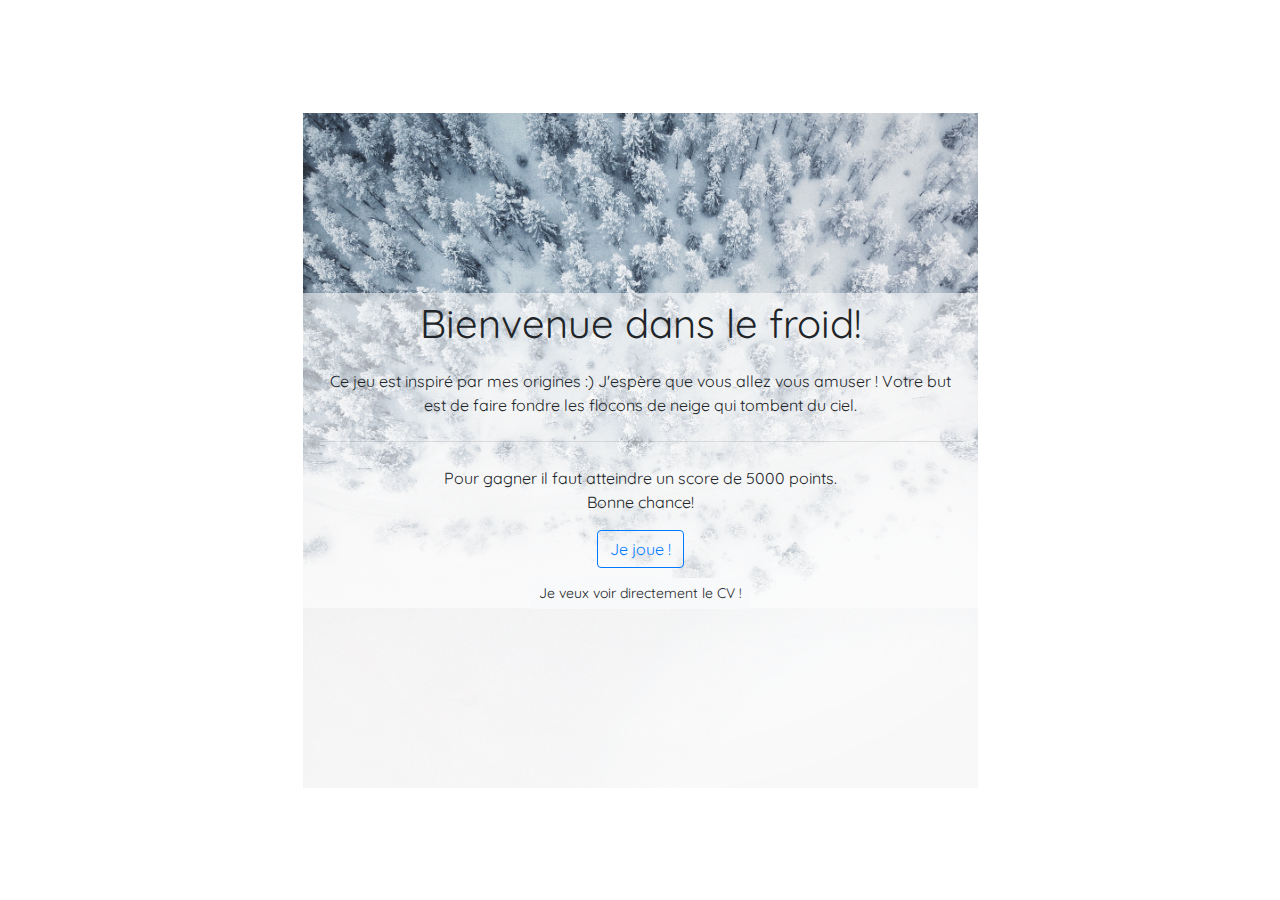
<file: index.html>
<!DOCTYPE html>
<html lang="en">
<head>
    <meta name="viewport" content="width=device-width, initial-scale=1, shrink-to-fit=no">
    <meta charset="UTF-8">
    <title>Welcome!</title>

    <style type="text/css">
        @media (min-width: 768px) {
            #titre {
                font-size: 40px;
            }

            p {
                font-size: 16px;
            }

            .btn {
                font-size: 18px;
            }
        }

        @media (max-width: 767px) {
            #titre {
                font-size: 30px;
            }

            p {
                font-size: 12px;
            }

            .btn {
                font-size: 14px;
            }
        }

        body {
            margin: 0;
        }

        a {
            display: block;
            margin-bottom: 10px;
        }

        .container {
            width: 75vh;
            height: 75vh;
            position: relative;
            background-image: url(../Images/image3.jpg);
            background-size: cover;
            background-position: center;
        }

        #space {
            height: 20vh;
        }

        #text {
            height: 35vh;
            background-color: rgba(255, 255, 255, 0.55);
            margin-right: 0;
            margin-left: 0;
        }
    
    </style>

    <link rel="stylesheet" href="https://stackpath.bootstrapcdn.com/bootstrap/4.4.1/css/bootstrap.min.css" integrity="sha384-Vkoo8x4CGsO3+Hhxv8T/Q5PaXtkKtu6ug5TOeNV6gBiFeWPGFN9MuhOf23Q9Ifjh" crossorigin="anonymous">
    <link rel="stylesheet" href="./Assets/css/style.css" type="text/css">
    <link href="https://fonts.googleapis.com/css?family=Quicksand:400,700&display=swap" rel="stylesheet">

</head>
<body>
    <div class='container text-center'>
        <div id="space" class="row">
            <div class="col align-middle">

            </div>
        </div> 
        <div id="text" class="row">
            <div class="col align-middle">

            <p id="titre"> Bienvenue dans le froid! </p>
            <p> Ce jeu est inspiré par mes origines :) J'espère que vous allez vous amuser ! Votre but est de faire fondre les flocons de neige qui tombent du ciel. </p>
            <hr class="my-4">
            <p> Pour gagner il faut atteindre un score de 5000 points. </br> Bonne chance! </p>
              
            <div>
                <a class="btn btn-outline-primary" href="./Assets/html/snowfall.html" role="button"> Je joue ! </a>
            </div>
            <div>
                <a class="btn btn-light btn-sm" href="./Assets/html/cv.html" role="button"> Je veux voir directement le CV ! </a> 
            </div>
            

            </div>
        </div> 
    </div>
    <script src="https://code.jquery.com/jquery-3.4.1.slim.min.js" integrity="sha384-J6qa4849blE2+poT4WnyKhv5vZF5SrPo0iEjwBvKU7imGFAV0wwj1yYfoRSJoZ+n" crossorigin="anonymous"></script>
    <script src="https://cdn.jsdelivr.net/npm/popper.js@1.16.0/dist/umd/popper.min.js" integrity="sha384-Q6E9RHvbIyZFJoft+2mJbHaEWldlvI9IOYy5n3zV9zzTtmI3UksdQRVvoxMfooAo" crossorigin="anonymous"></script>
    <script src="https://stackpath.bootstrapcdn.com/bootstrap/4.4.1/js/bootstrap.min.js" integrity="sha384-wfSDF2E50Y2D1uUdj0O3uMBJnjuUD4Ih7YwaYd1iqfktj0Uod8GCExl3Og8ifwB6" crossorigin="anonymous"></script>
</body>
</html>
</file>
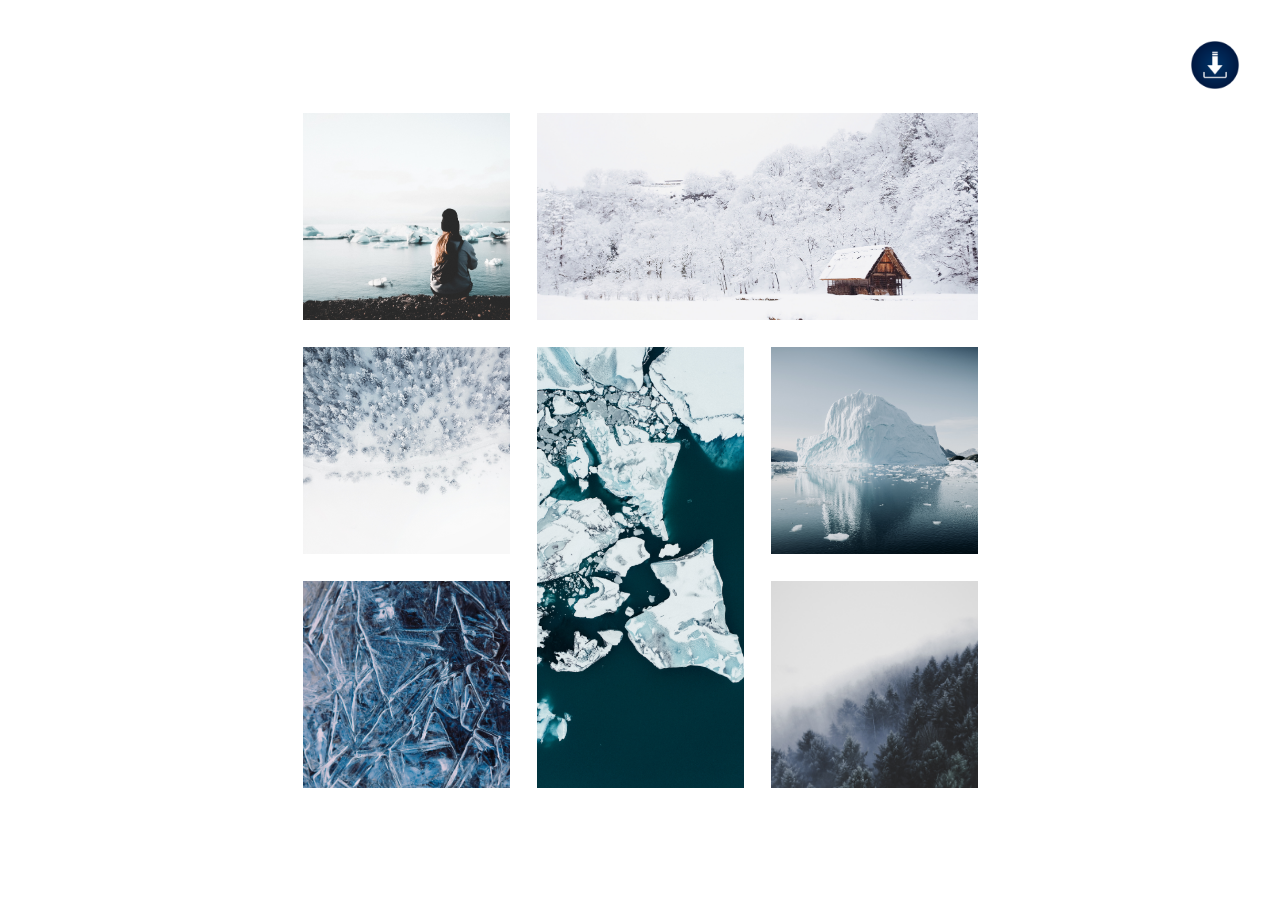
<file: Assets/html/cv.html>
<!DOCTYPE html>
<html lang="en">
<head>
    <meta charset="UTF-8">
    <meta name="viewport" content="width=device-width, initial-scale=1, shrink-to-fit=no">
    <title>CV Daria Chiriac</title>

    <link rel="stylesheet" href="https://stackpath.bootstrapcdn.com/bootstrap/4.4.1/css/bootstrap.min.css" integrity="sha384-Vkoo8x4CGsO3+Hhxv8T/Q5PaXtkKtu6ug5TOeNV6gBiFeWPGFN9MuhOf23Q9Ifjh" crossorigin="anonymous">
    <link rel="stylesheet" href="../css/style.css" type="text/css">
    <link href="https://fonts.googleapis.com/css?family=Quicksand:400,700&display=swap" rel="stylesheet">

</head>
<body>
   <header><a href="../CV_Daria_Chiriac.pdf" download="CV Daria Chiriac"> <img id="cvlink" src="../../Images/download_icon.png" alt="Télécharger CV en PDF" width="70" height="70"> </a></header>

   <section class='container' id='CV'>

    <!-- First row -->
    <div class='row no-gutters'> 
       <div id='a' class='col picture d-flex'>
          <p class='hidden align-self-center'> Photo </p>
       </div> 
       <div id='b' class='col picture d-flex'>
          <p class='hidden align-self-center'> Formation </p>
       </div>
    </div>

    <!-- Second row -->
    <div class='row no-gutters'>
    <!-- First column of the second row -->
    <div class='col'>

    <div class='row no-gutters'> 
       <div id='c' class='col picture d-flex'>
         <p class='hidden align-self-center'> Points forts </p>
       </div>
    </div>

    <div class='row no-gutters'>
       <div id='d' class='col picture d-flex'>
         <p class='hidden align-self-center'> Contacts </p>
       </div>
    </div>  
    </div>
    <!-- Second column of the second row -->
       <div id='e' class='col picture d-flex'>
         <p class='hidden align-self-center'> Expériences </p>
       </div>
    <!-- Third column of the second row -->
    <div class='col'>
    <div class='row no-gutters'>
       <div id='f' class='col picture d-flex'>
         <p class='hidden align-self-center'> Compétences </p>
       </div>
    </div>
    
    <div class='row no-gutters'>
       <div id='g' class='col picture d-flex'>
         <p class='hidden align-self-center'> Intérêts </p>
       </div>
    </div>  
    </div>
    </div> 

   </section>
   <footer></footer>
<script src="https://code.jquery.com/jquery-3.4.1.slim.min.js" integrity="sha384-J6qa4849blE2+poT4WnyKhv5vZF5SrPo0iEjwBvKU7imGFAV0wwj1yYfoRSJoZ+n" crossorigin="anonymous"></script>
<script src="https://cdn.jsdelivr.net/npm/popper.js@1.16.0/dist/umd/popper.min.js" integrity="sha384-Q6E9RHvbIyZFJoft+2mJbHaEWldlvI9IOYy5n3zV9zzTtmI3UksdQRVvoxMfooAo" crossorigin="anonymous"></script>
<script src="https://stackpath.bootstrapcdn.com/bootstrap/4.4.1/js/bootstrap.min.js" integrity="sha384-wfSDF2E50Y2D1uUdj0O3uMBJnjuUD4Ih7YwaYd1iqfktj0Uod8GCExl3Og8ifwB6" crossorigin="anonymous"></script>
<script src="../js/script.js"></script>
</body>
</html>
</file>
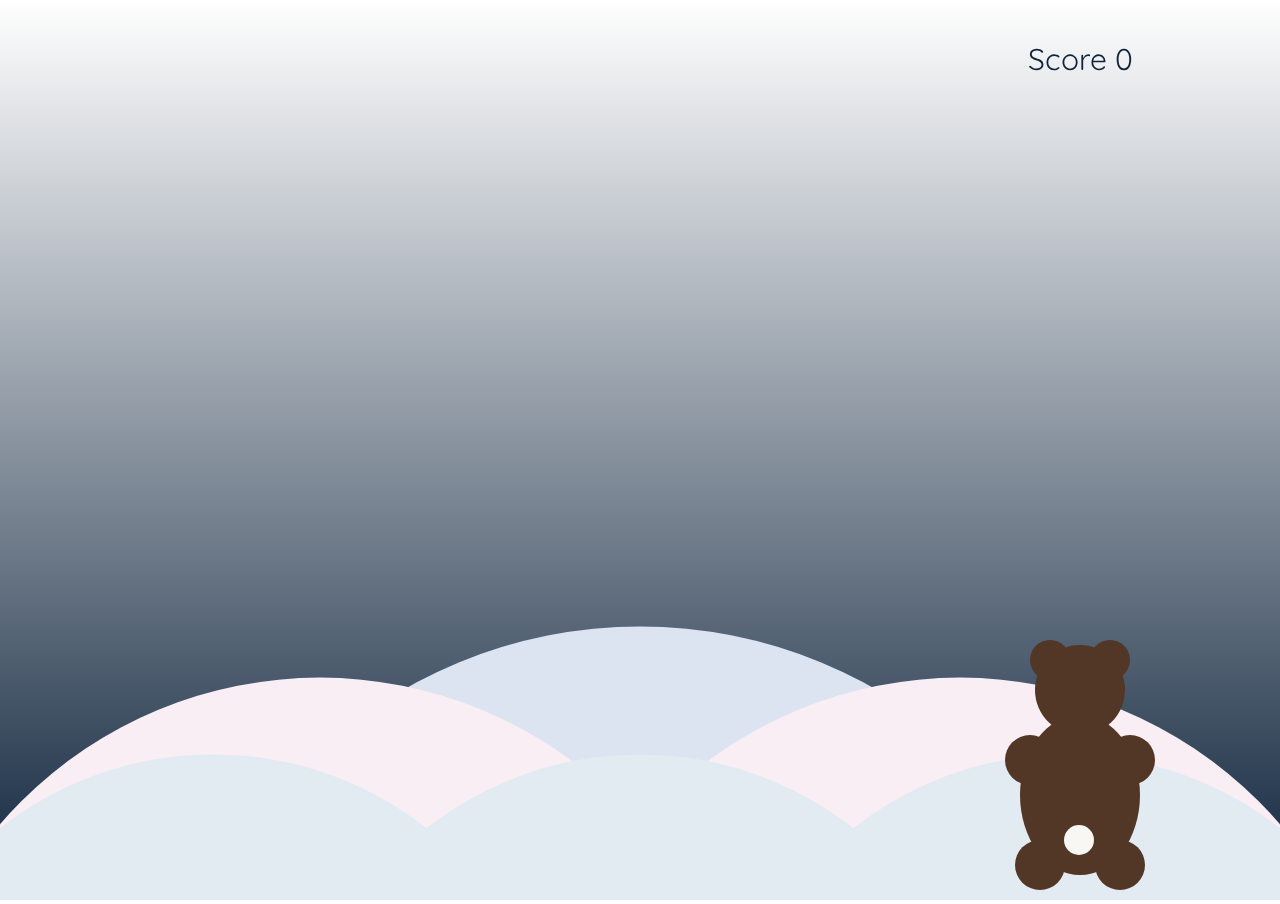
<file: Assets/html/snowfall.html>
<!DOCTYPE html>
<html lang="en">
<head>
    <meta charset="UTF-8">
    <meta name="viewport" content="width=device-width, initial-scale=1.0">
    <title>Snowfall</title>
    <style>
        body {
            margin: 0;
        }
    </style>
    <link href="https://fonts.googleapis.com/css?family=Quicksand:400,700&display=swap" rel="stylesheet">
</head>
<body>
    <canvas></canvas>
    <script src="../js/snowfall.js"></script>
</body>
</html>
</file>
<file: Assets/css/style.css>
* {
    margin: 0;
    padding: 0;
    font-family: 'Quicksand', sans-serif;
}
.container {
    width: 75vh;
    height: 75vh;
    position: relative;
    top: 12.5vh;
    background-color: white;
    padding: 0;
}

#a {
    min-height: 23vh;
    min-width: 20vh;
    margin-right: 3vh;
    background-image: url(../../Images/image1.jpg);
    background-size: cover;
}

#b {
    min-height: 23vh;
    min-width: 49vh;
    background-image: url(../../Images/image2.jpg);
    background-size: cover;
}

#c {
    min-height: 23vh;
    min-width: 23vh;
    margin: 3vh 3vh 0 0;
    background-image: url(../../Images/image3.jpg);
    background-size: cover;
    background-position: center;
}

#d {
    min-height: 23vh;
    min-width: 23vh;
    margin: 3vh 3vh 0 0;
    background-image: url(../../Images/image4.jpg);
    background-size: cover;
}

#e {
    min-height: 49vh;
    min-width: 23vh;
    margin: 3vh 3vh 0 0;
    background-image: url(../../Images/image5.jpg);
    background-size: cover;
    background-position: center;
}

#f {
    min-height: 23vh;
    min-width: 23vh;
    margin: 3vh 0 3vh 0;
    background-image: url(../../Images/image6.jpg);
    background-size: cover;
    
}

#g {
    min-height: 23vh;
    min-width: 23vh;
    background-image: url(../../Images/image7.jpg);
    background-size: cover;
}

.hidden {
    display: none;
    font-size: 25px;
    background-color: rgba(255, 255, 255, 0.67);
}

#photo {
    width: 23vh; 
    height: 23vh;
}

#cvlink {
    position: fixed;
    top: 30px;
    right: 30px;
}
</file>
